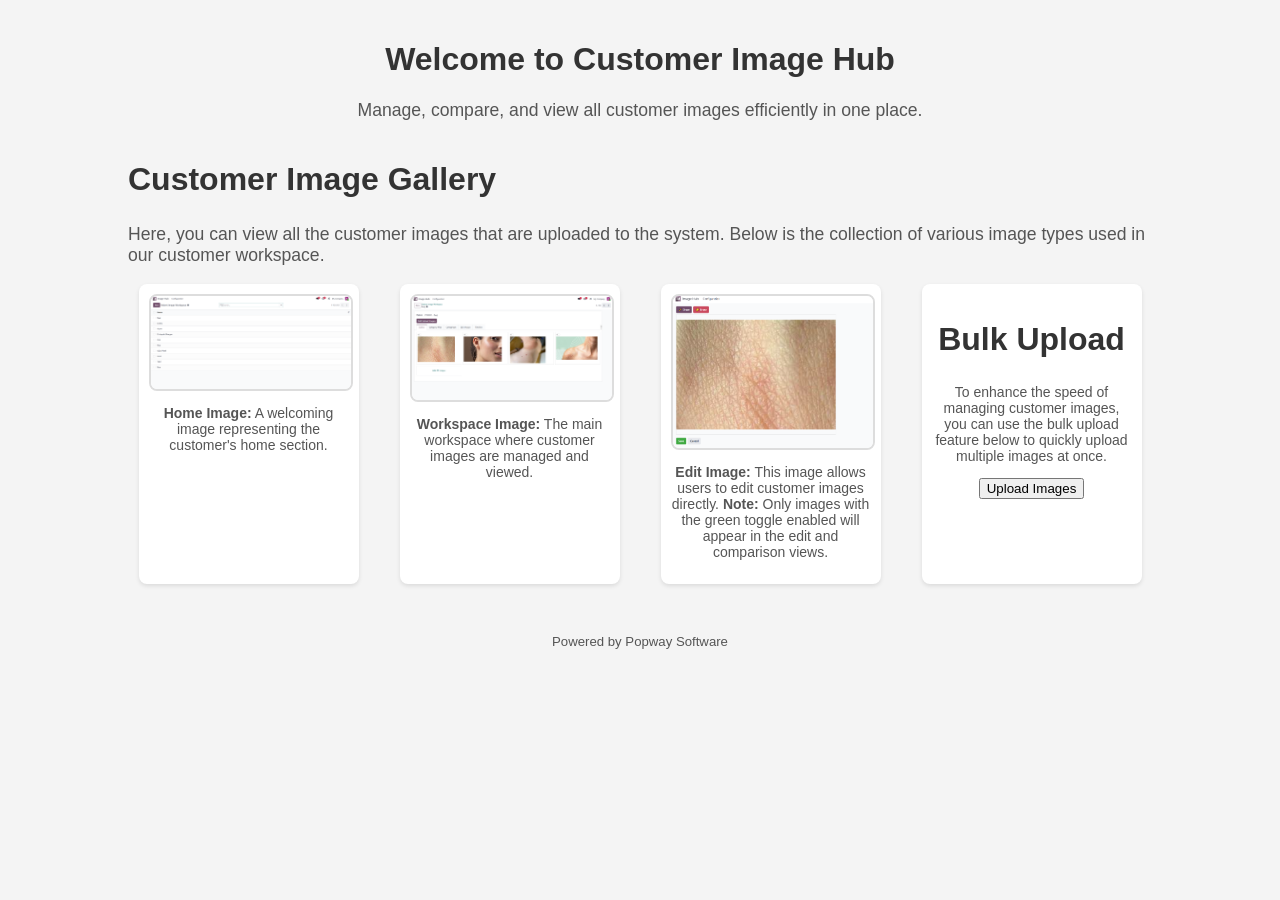
<file: image_hub/static/description/index.html>
<!DOCTYPE html>
<html lang="en">
<head>
    <meta charset="UTF-8">
    <meta name="viewport" content="width=device-width, initial-scale=1.0">
    <title>Customer Image Hub</title>
    <style>
        /* Basic styles for layout and presentation */
        body {
            font-family: Arial, sans-serif;
            margin: 0;
            padding: 0;
            background-color: #f4f4f4;
            color: #333;
        }

        .container {
            width: 80%;
            margin: 0 auto;
            padding: 20px;
        }

        header {
            text-align: center;
            margin-bottom: 40px;
        }

        h1, h2 {
            color: #333;
            font-size: 2em;
        }

        p {
            font-size: 1.1em;
            color: #555;
        }

        .image-gallery {
            margin-bottom: 50px;
        }

        .image-list {
            display: flex;
            flex-wrap: wrap;
            gap: 20px;
            justify-content: space-around;
        }

        .image-item {
            width: 200px;
            text-align: center;
            background-color: #fff;
            padding: 10px;
            border-radius: 8px;
            box-shadow: 0 2px 4px rgba(0, 0, 0, 0.1);
        }

        .image-item img {
            width: 100%;
            height: auto;
            border-radius: 8px;
            border: 2px solid #ddd;
        }

        .image-item p {
            font-size: 14px;
            color: #555;
            margin-top: 10px;
        }

        .workspace-image img {
            width: 100%;
            max-width: 600px;
            height: auto;
            border-radius: 8px;
            margin-bottom: 20px;
        }

        .bulk-upload {
            text-align: center;
            margin-top: 50px;
        }

        .bulk-upload button {
            background-color: #4CAF50;
            color: white;
            padding: 10px 20px;
            border: none;
            cursor: pointer;
            border-radius: 4px;
            font-size: 16px;
        }

        .bulk-upload button:hover {
            background-color: #45a049;
        }

        footer {
            text-align: center;
            margin-top: 50px;
            font-size: 12px;
            color: #777;
        }
    </style>
</head>
<body>
    <div class="container">
        <header>
            <h1>Welcome to Customer Image Hub</h1>
            <p>Manage, compare, and view all customer images efficiently in one place.</p>
        </header>

        <!-- Image Gallery Section -->
        <section class="image-gallery">
            <h2>Customer Image Gallery</h2>
            <p>Here, you can view all the customer images that are uploaded to the system. Below is the collection of various image types used in our customer workspace.</p>

            <div class="image-list">
                <!-- Image: Home -->
                <div class="image-item">
                    <img src="Home.png" alt="Home Image" class="image-thumbnail">
                    <p><strong>Home Image:</strong> A welcoming image representing the customer's home section.</p>
                </div>

               
               <div class="image-item">
                    <img src="image_workspace.png" alt="Workspace Image" class="image-thumbnail">
                    <p><strong>Workspace Image:</strong> The main workspace where customer images are managed and viewed.</p>
                </div>

                <!-- Image: Edit -->
                <div class="image-item">
                    <img src="eidt.png" alt="Edit Image" class="image-thumbnail">
<p><strong>Edit Image:</strong> This image allows users to edit customer images directly. <strong>Note:</strong> Only images with the green toggle enabled will appear in the edit and comparison views.</p>
                </div>

                 <div class="image-item">
                     <h2>Bulk Upload</h2>
                    <p>To enhance the speed of managing customer images, you can use the bulk upload feature below to quickly upload multiple images at once.</p>
                    <button>Upload Images</button>
                </div>
                
            </div>
        </section>
        
        

        <footer>
            <p>Powered by Popway Software</p>
        </footer>
    </div>

    
</body>
</html>
</file>
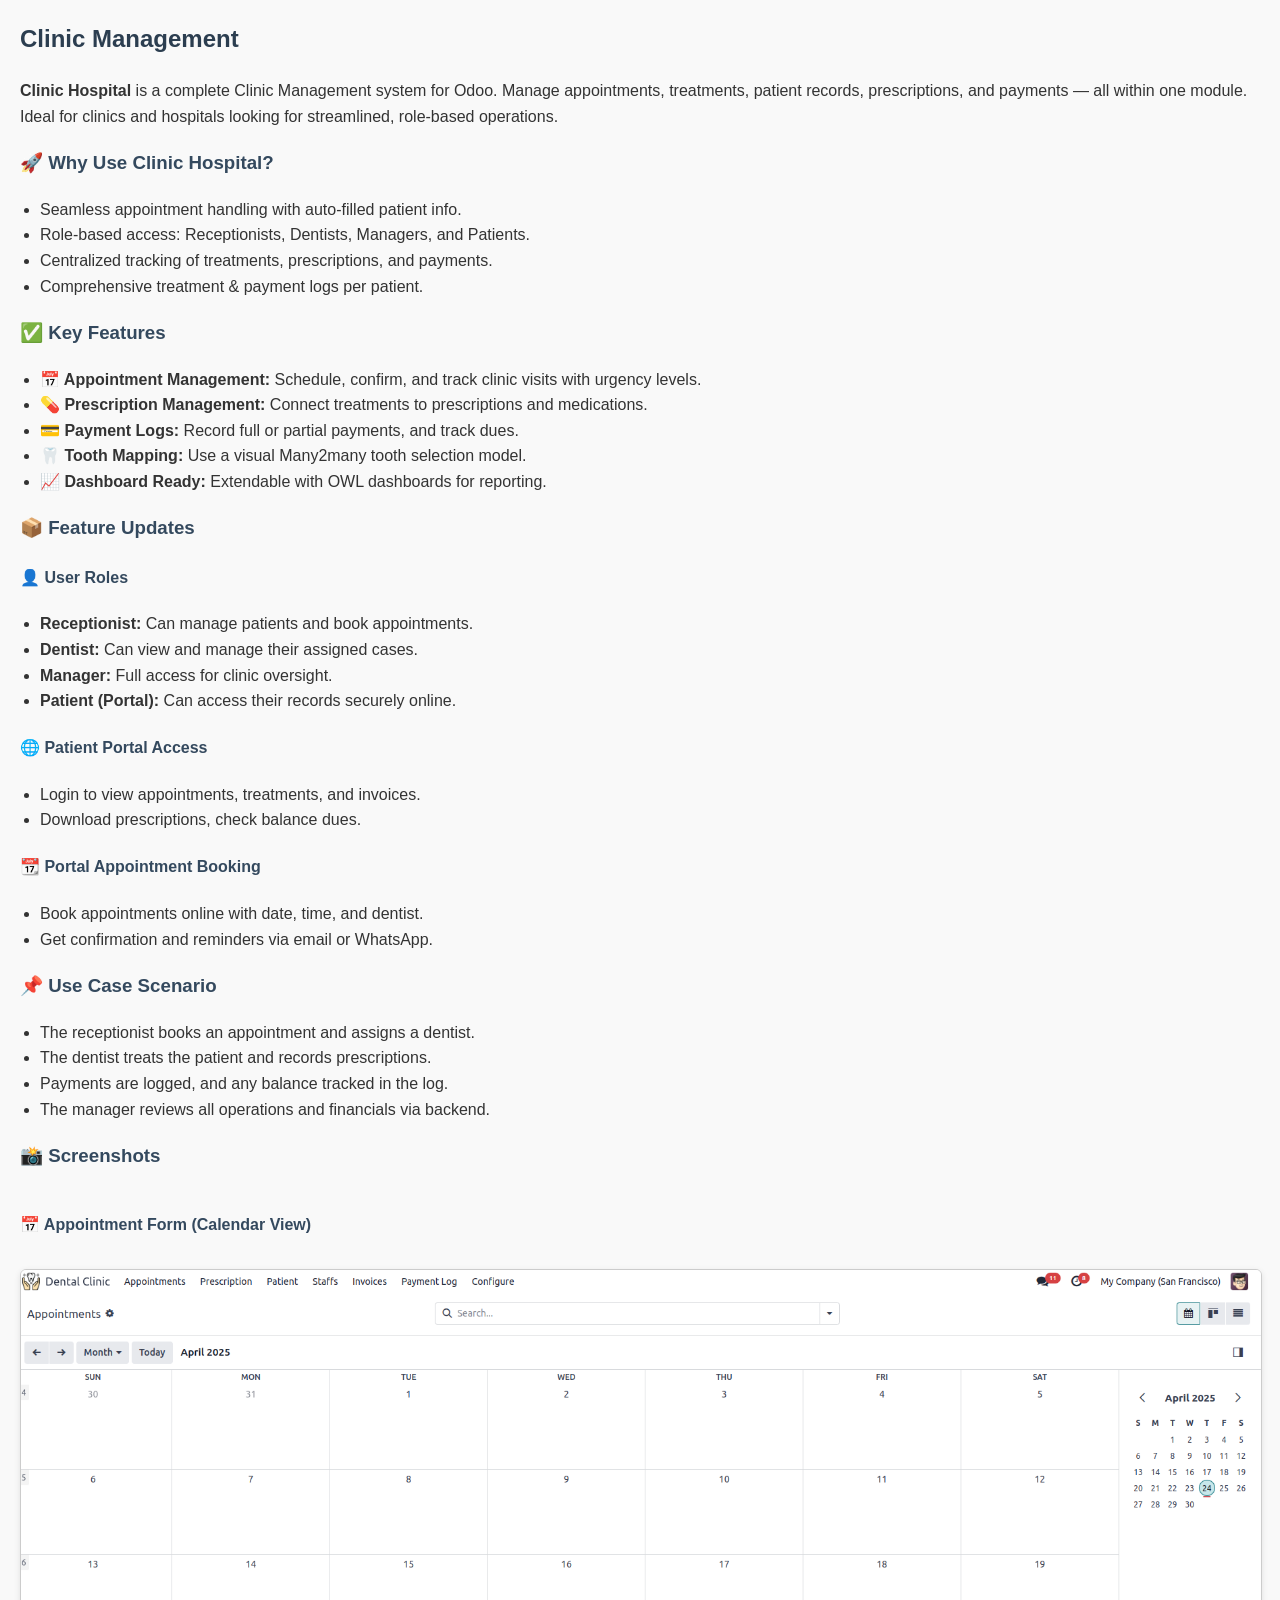
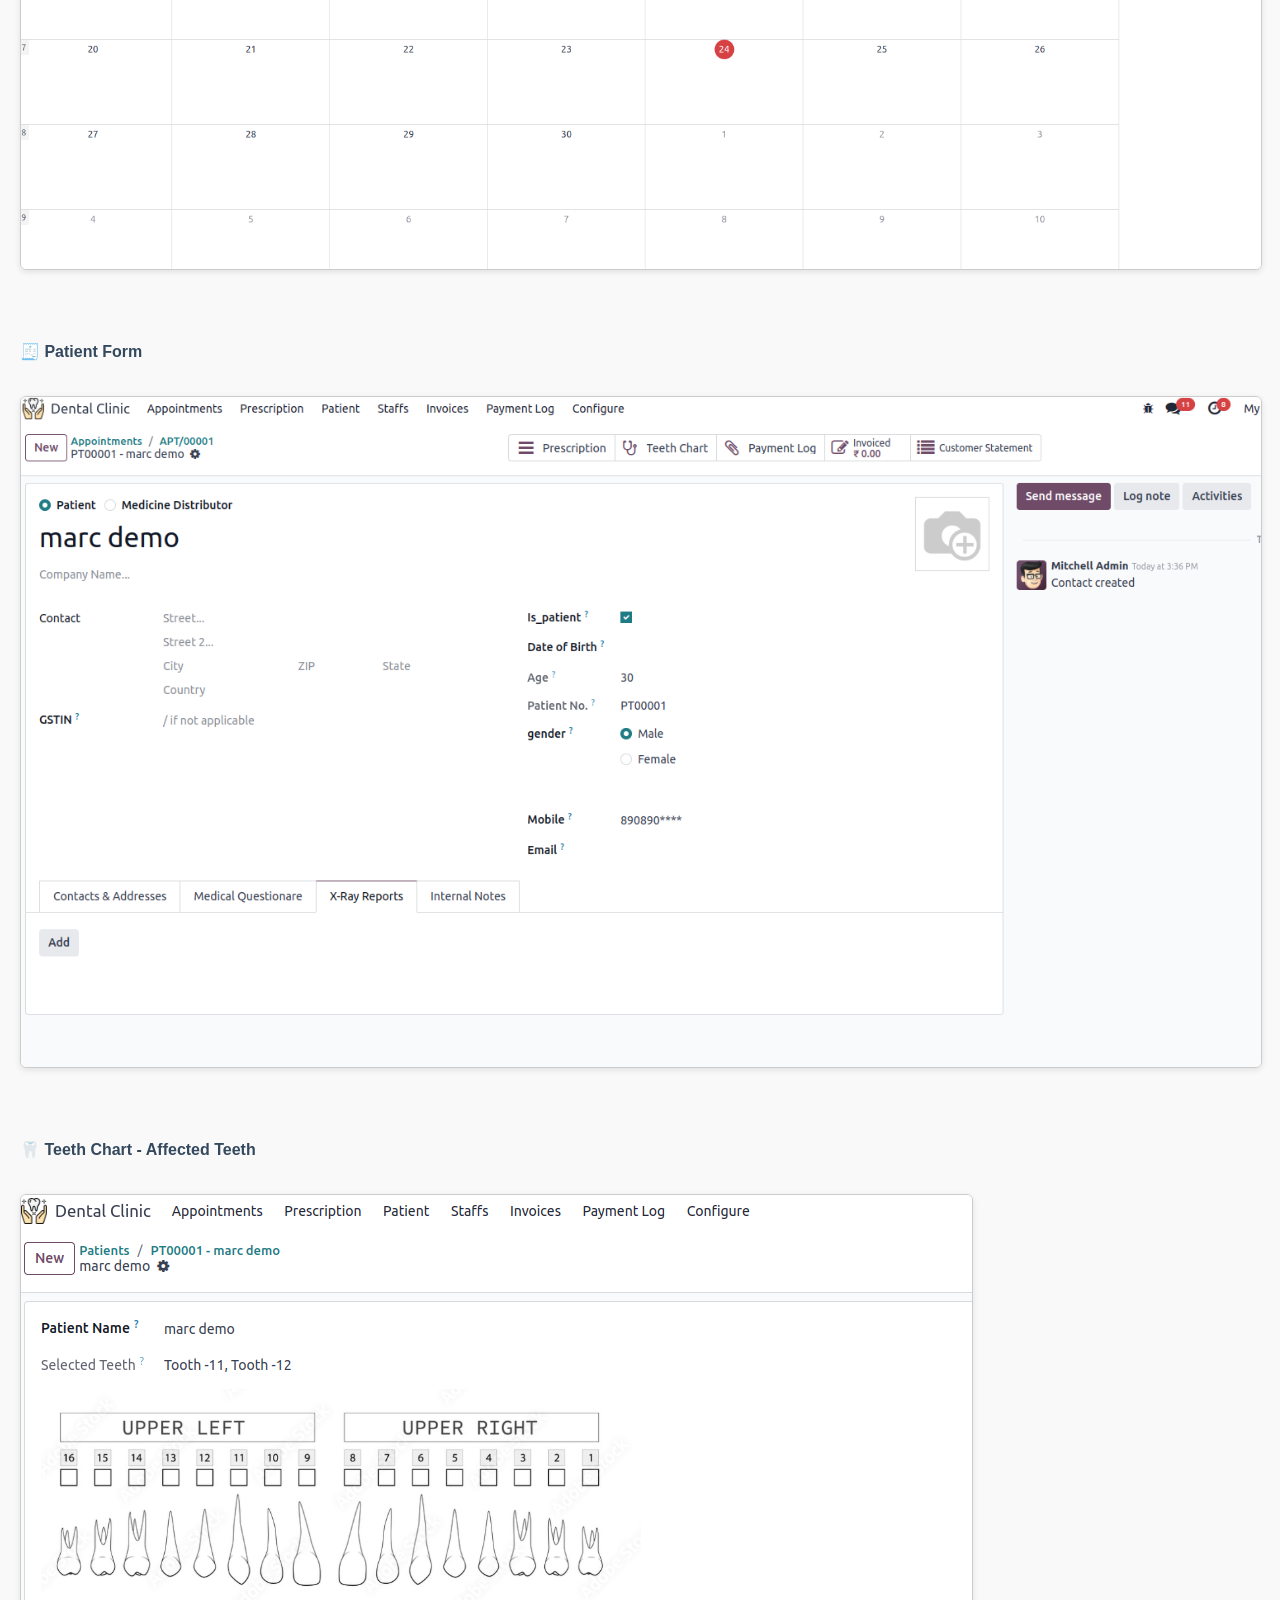
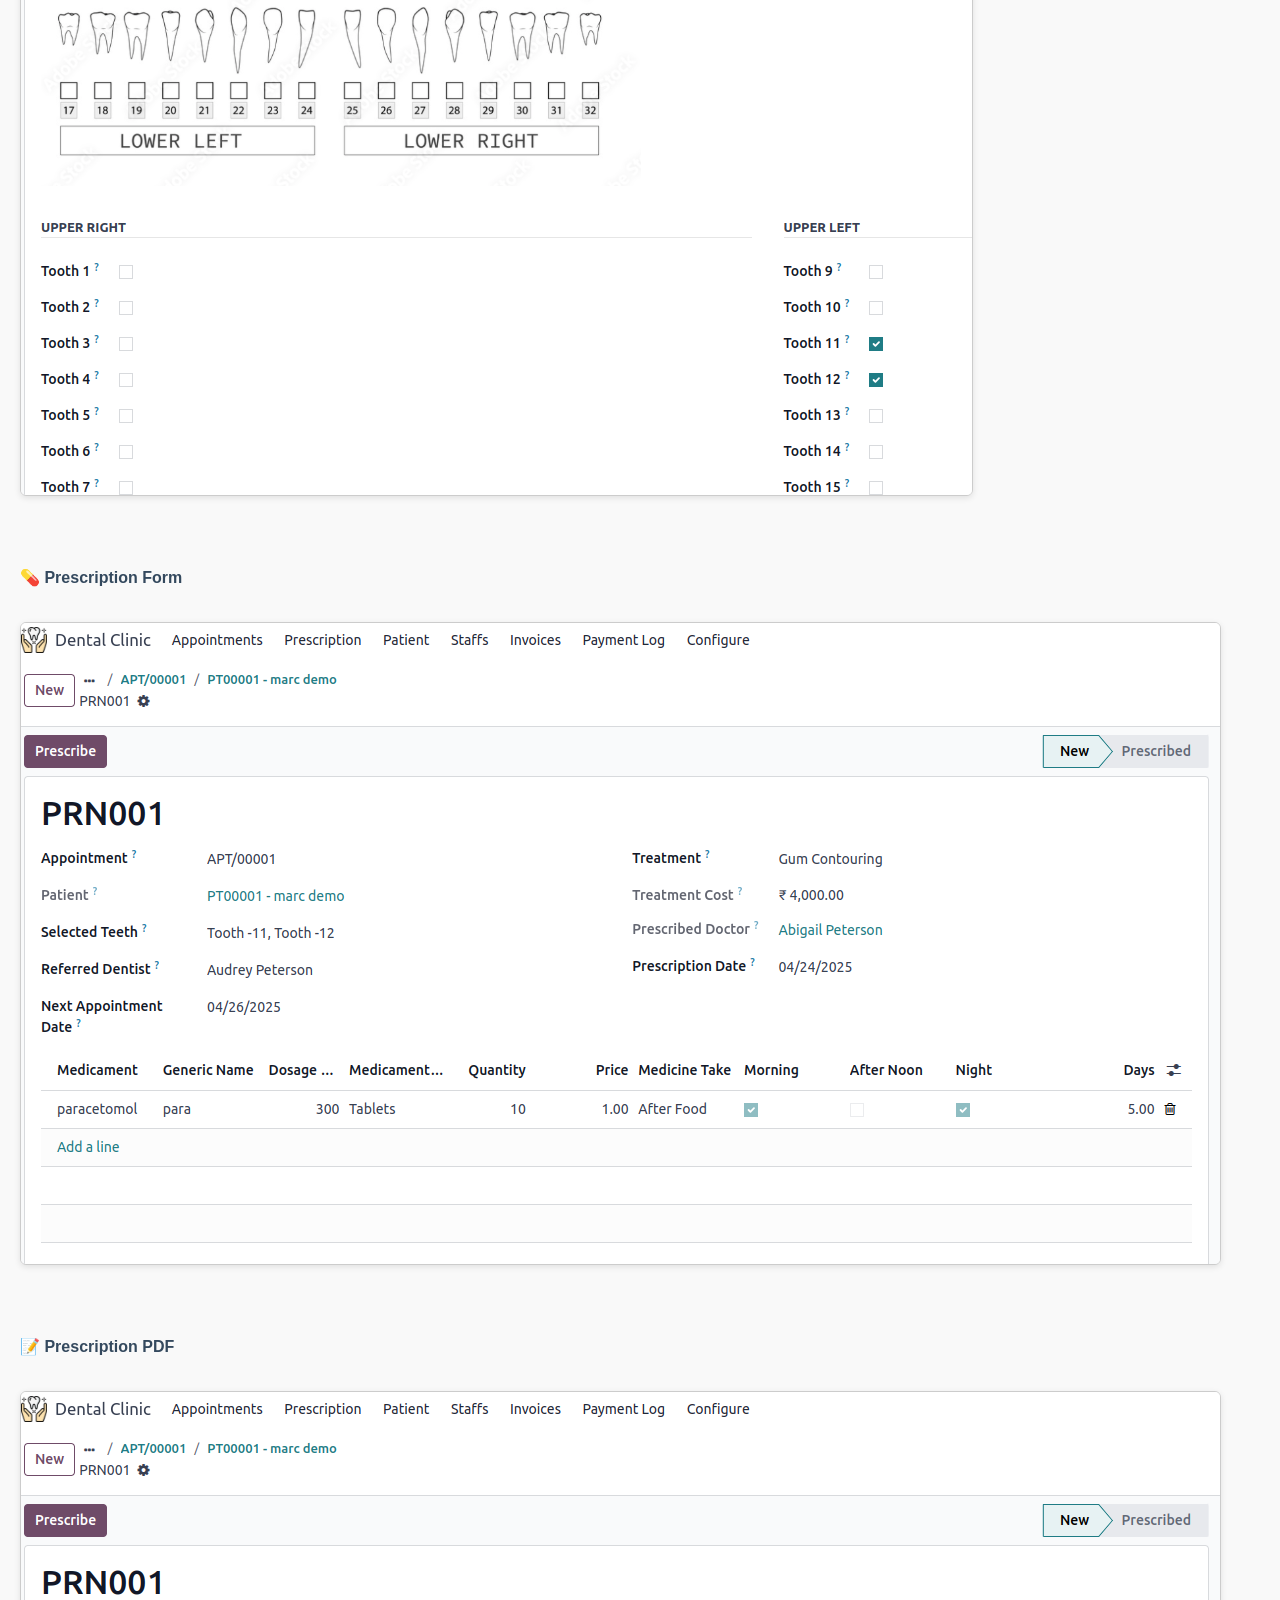
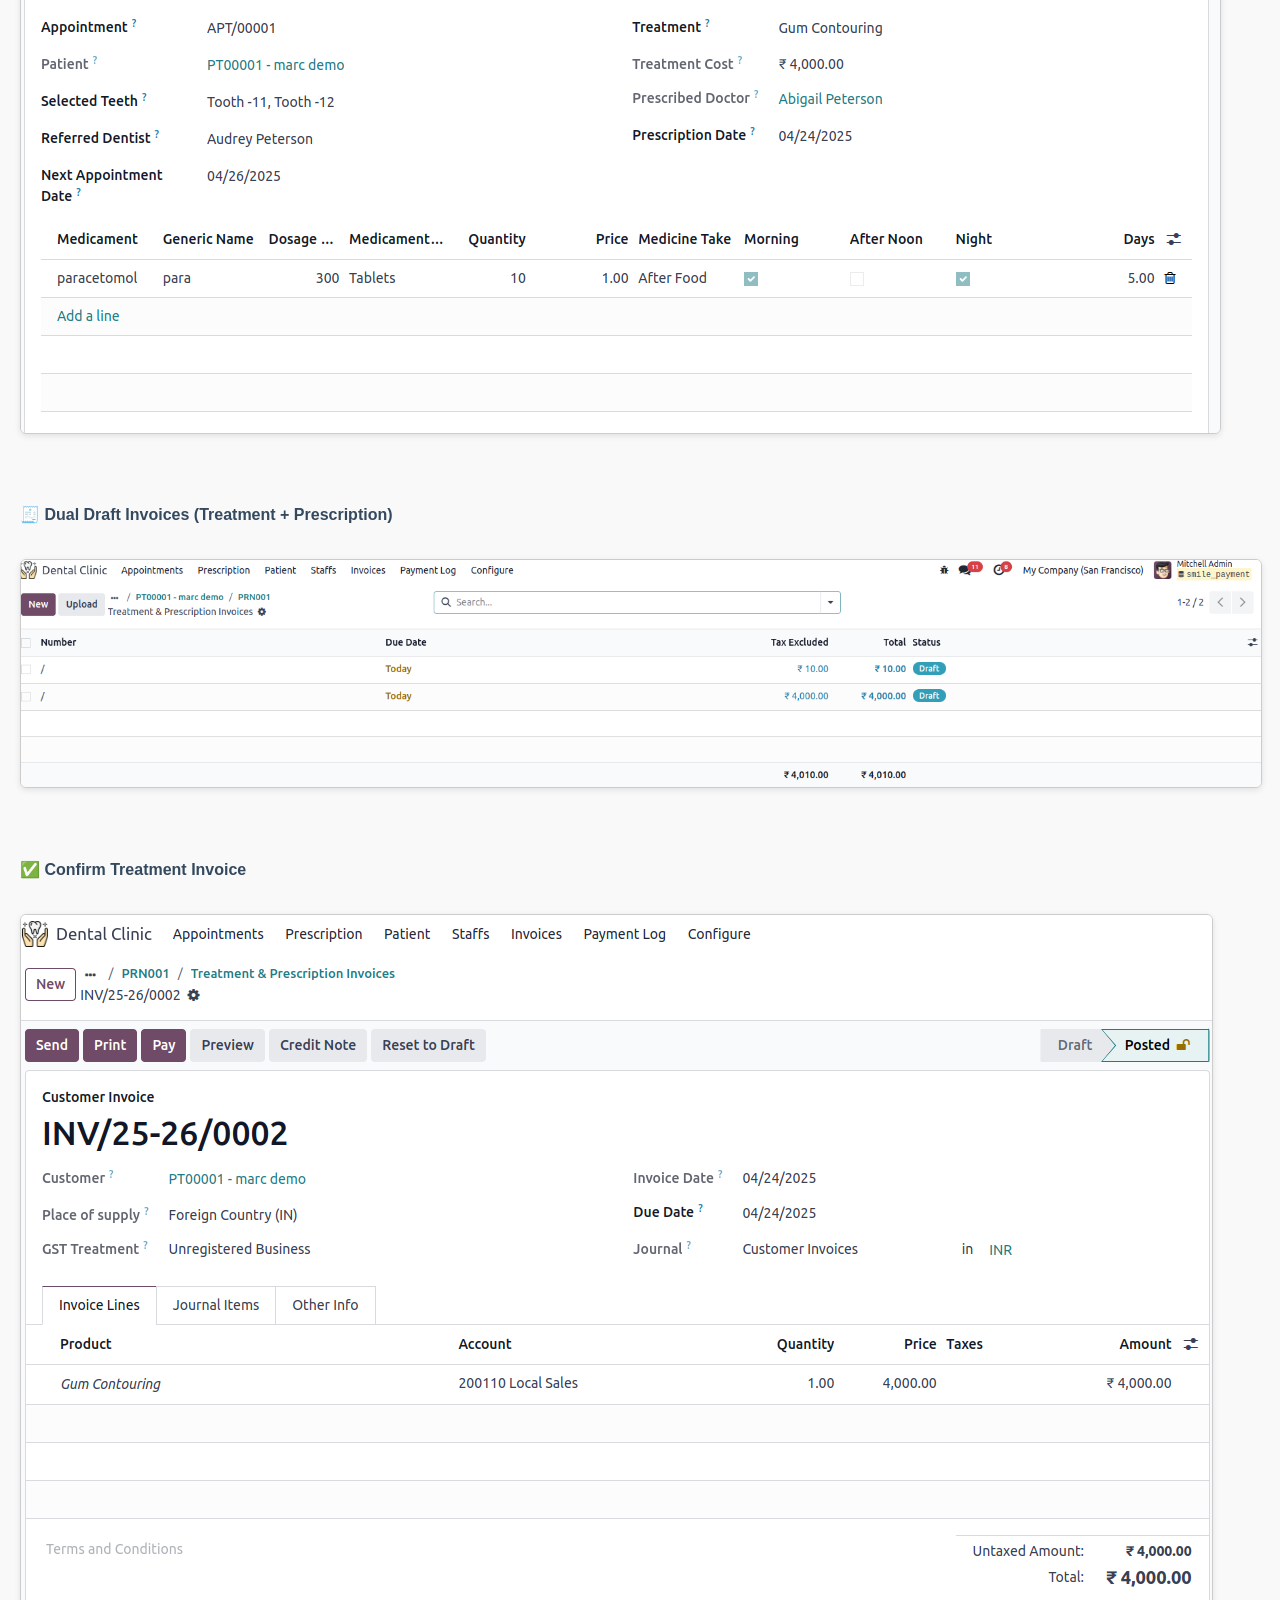
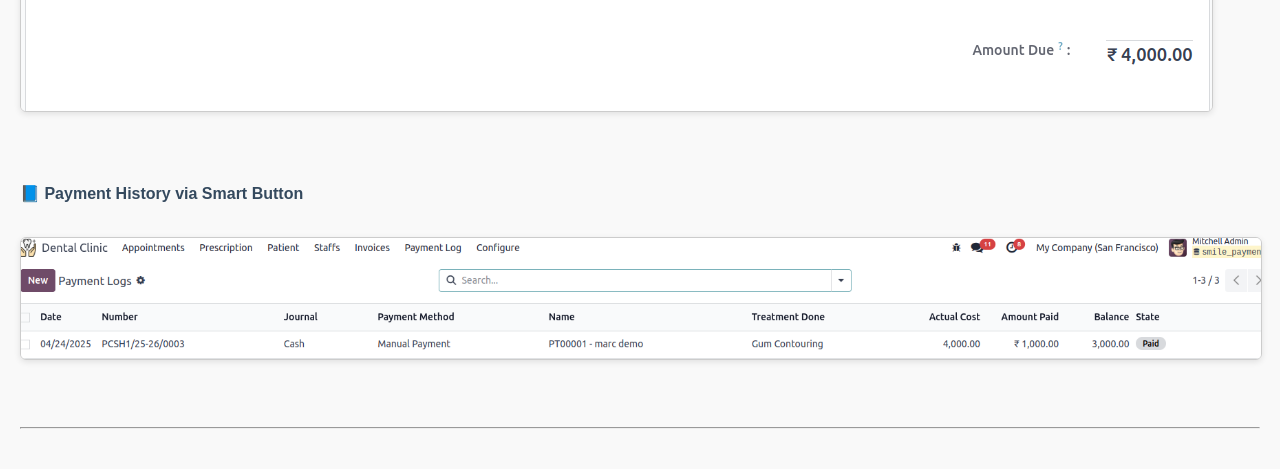
<file: medical_clinic/static/description/index.html>
<!DOCTYPE html>
<html lang="en">
<head>
    <meta charset="UTF-8"/>
    <meta name="viewport" content="width=device-width, initial-scale=1.0"/>
    <title>Dental Hospital Management</title>
    <style>
        body {
          font-family: 'Segoe UI', Tahoma, Geneva, Verdana, sans-serif;
          margin: 20px;
          line-height: 1.6;
          color: #333;
          background-color: #f9f9f9;
        }

        h2 {
          color: #2c3e50;
        }

        h3, h4 {
          color: #34495e;
        }

        ul {
          margin-top: 0;
          padding-left: 20px;
        }

        .emoji {
          font-size: 1.2em;
          margin-right: 5px;
        }

        .screenshot-container {
          display: flex;
          flex-direction: column;
          gap: 20px;
          margin-top: 20px;
        }

        .screenshot img {
          max-width: 100%;
          height: auto;
          border: 1px solid #ccc;
          border-radius: 6px;
          box-shadow: 0 2px 6px rgba(0,0,0,0.1);
           margin-top: 10px;
           margin-bottom: 20px;
        }

        .cta {
          text-align: center;
          margin: 40px 0;
        }

        .cta a {
          display: inline-block;
          padding: 12px 24px;
          background-color: #2c3e50;
          color: #fff;
          border-radius: 8px;
          text-decoration: none;
          font-weight: bold;
          transition: background-color 0.3s;
        }

        .cta a:hover {
          background-color: #1a252f;
        }

        hr {
          margin: 40px 0;
        }

        @media (max-width: 600px) {
          body {
            margin: 10px;
          }
        }
    </style>
</head>
<body>

<h2>Clinic Management</h2>

<p>
    <strong>Clinic Hospital</strong> is a complete  Clinic Management system for Odoo. Manage appointments,
    treatments, patient records, prescriptions, and payments — all within one module. Ideal for clinics and hospitals
    looking for streamlined, role-based operations.
</p>

<section>
    <h3>🚀 Why Use Clinic Hospital?</h3>
    <ul>
        <li>Seamless appointment handling with auto-filled patient info.</li>
        <li>Role-based access: Receptionists, Dentists, Managers, and Patients.</li>
        <li>Centralized tracking of treatments, prescriptions, and payments.</li>
        <li>Comprehensive treatment & payment logs per patient.</li>
    </ul>
</section>

<section>
    <h3>✅ Key Features</h3>
    <ul>
        <li><strong>📅 Appointment Management:</strong> Schedule, confirm, and track clinic visits with urgency levels.
        </li>
        <li><strong>💊 Prescription Management:</strong> Connect treatments to prescriptions and medications.</li>
        <li><strong>💳 Payment Logs:</strong> Record full or partial payments, and track dues.</li>
        <li><strong>🦷 Tooth Mapping:</strong> Use a visual Many2many tooth selection model.</li>
        <li><strong>📈 Dashboard Ready:</strong> Extendable with OWL dashboards for reporting.</li>
    </ul>
</section>

<section>
    <h3>📦 Feature Updates</h3>

    <h4>👤 User Roles</h4>
    <ul>
        <li><strong>Receptionist:</strong> Can manage patients and book appointments.</li>
        <li><strong>Dentist:</strong> Can view and manage their assigned cases.</li>
        <li><strong>Manager:</strong> Full access for clinic oversight.</li>
        <li><strong>Patient (Portal):</strong> Can access their records securely online.</li>
    </ul>

    <h4>🌐 Patient Portal Access</h4>
    <ul>
        <li>Login to view appointments, treatments, and invoices.</li>
        <li>Download prescriptions, check balance dues.</li>
    </ul>

    <h4>📆 Portal Appointment Booking</h4>
    <ul>
        <li>Book appointments online with date, time, and dentist.</li>
        <li>Get confirmation and reminders via email or WhatsApp.</li>
    </ul>
</section>

<section>
    <h3>📌 Use Case Scenario</h3>
    <ul>
        <li>The receptionist books an appointment and assigns a dentist.</li>
        <li>The dentist treats the patient and records prescriptions.</li>
        <li>Payments are logged, and any balance tracked in the log.</li>
        <li>The manager reviews all operations and financials via backend.</li>
    </ul>
</section>

<section>
    <h3>📸 Screenshots</h3>
    <div class="screenshot-container">
        <div class="screenshot">
            <h4>📅 Appointment Form (Calendar View)</h4>
            <img src="dental_appointment.png" alt="Appointment Form">
        </div>
        <div class="screenshot">
            <h4>🧾 Patient Form</h4>
            <img src="dental_patient_form.png" alt="Patient Form">
        </div>
        <div class="screenshot">
            <h4>🦷 Teeth Chart - Affected Teeth</h4>
            <img src="dental_teeth_chart.png" alt="Teeth Chart">
        </div>
        <div class="screenshot">
            <h4>💊 Prescription Form</h4>
            <img src="filled_dental_prescription_form.png" alt="Prescription Form">
        </div>
        <div class="screenshot">
            <h4>📝 Prescription PDF</h4>
            <img src="filled_dental_prescription_form.png" alt="Prescription PDF">
        </div>
        <div class="screenshot">
            <h4>🧾 Dual Draft Invoices (Treatment + Prescription)</h4>
            <img src="dental_invoices_draft.png" alt="Two invoices">
        </div>
        <div class="screenshot">
            <h4>✅ Confirm Treatment Invoice</h4>
            <img src="dental_invoice_conform.png" alt="Confirmed Invoice">
        </div>
        <div class="screenshot">
            <h4>📘 Payment History via Smart Button</h4>
            <img src="dental_patient_payment.png" alt="Payment log">
        </div>
    </div>
</section>

<hr>


</body>
</html>
</file>
